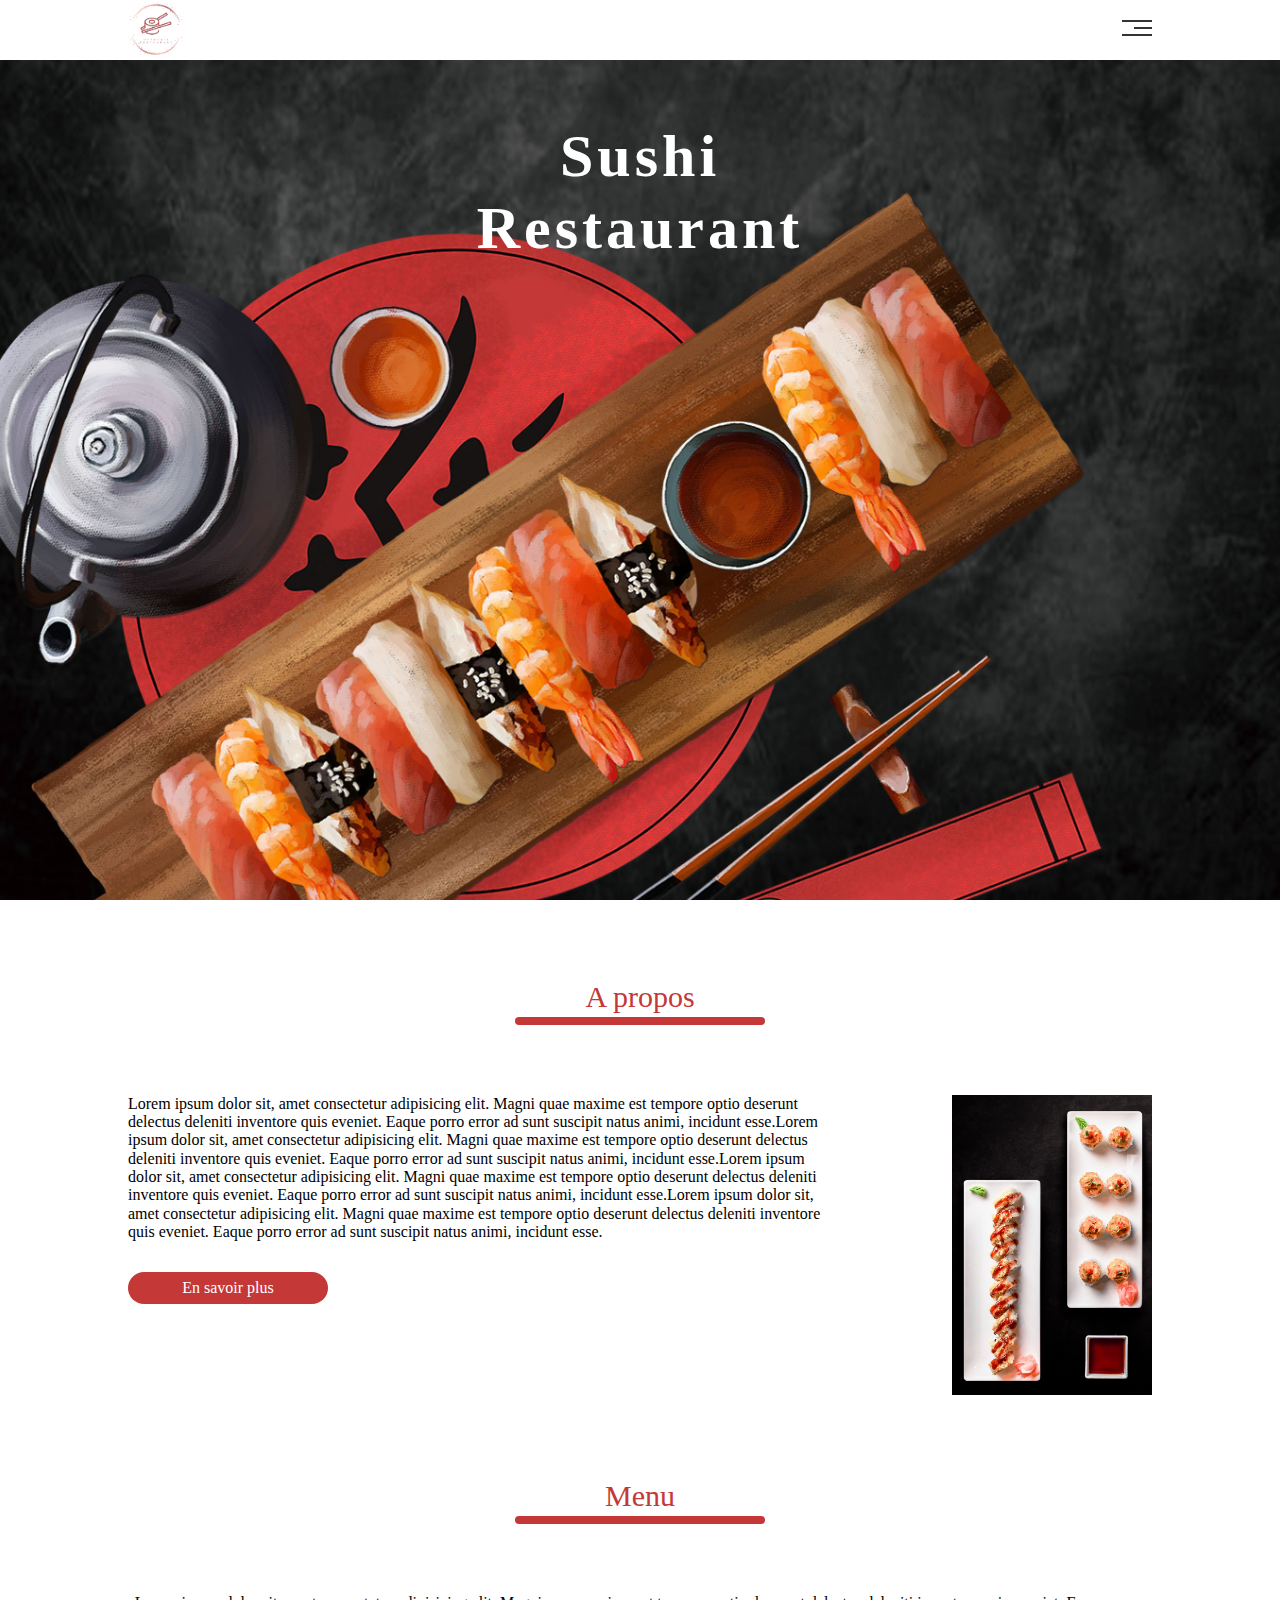
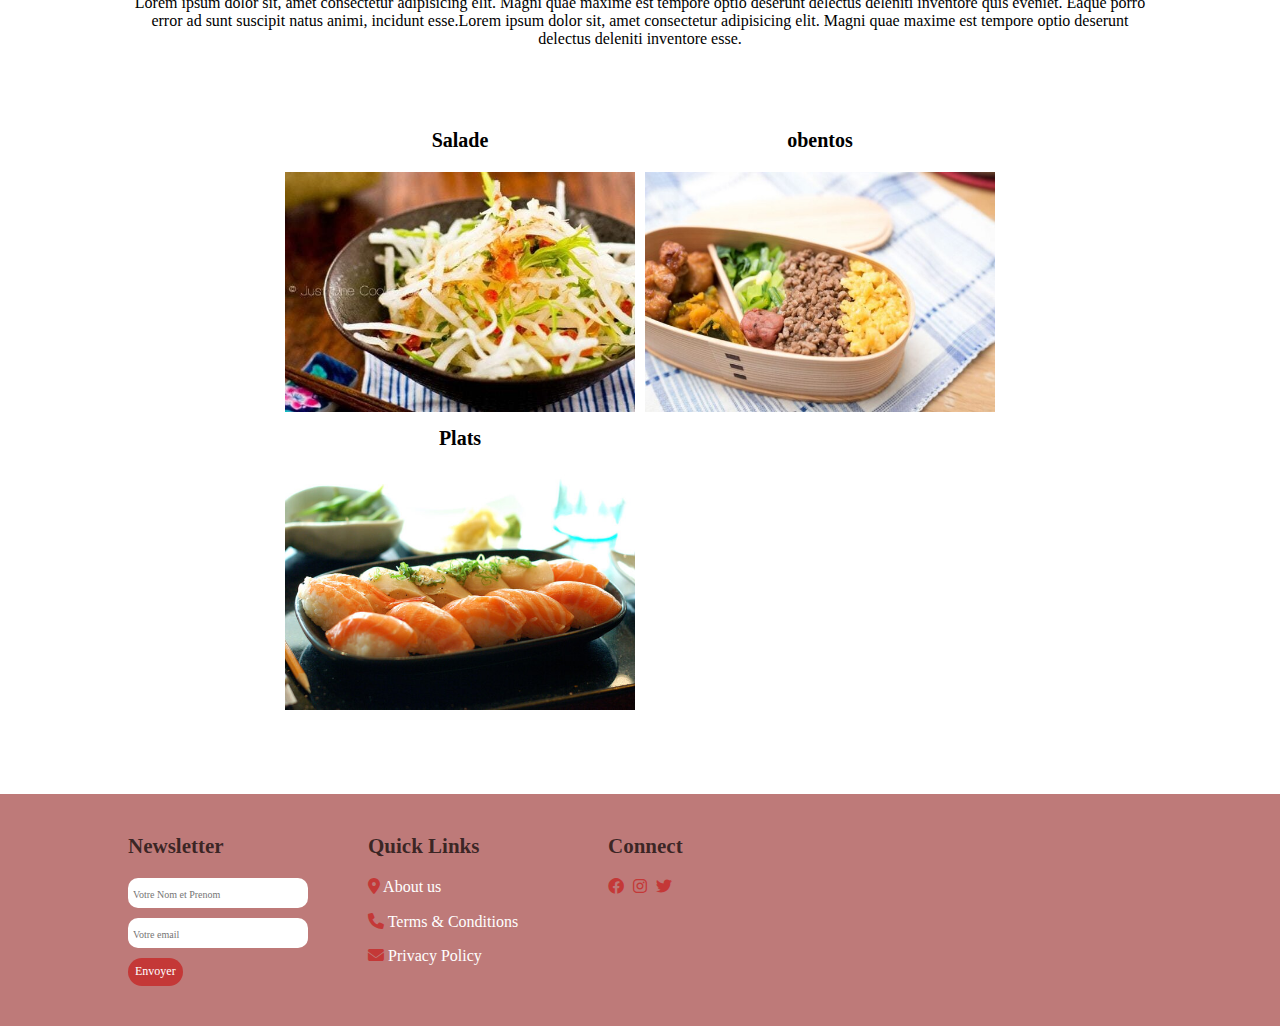
<file: index.html>
<!DOCTYPE html>
<html lang="en">
	<head>
		<meta charset="UTF-8" />
		<meta http-equiv="X-UA-Compatible" content="IE=edge" />
		<meta
			name="description"
			content="Enjoy the best of Japanese cuisine in Morocco at HITAKA'S restaurants."
		/>
		<meta
			name="keywords"
			content="sushi,restaurant,eat,salade,obento,hitaka,japanese restaurant,food,japanese restaurant near to me"
		/>
		<!-- Render All Elements Normally -->
		<link rel="stylesheet" href="./css/normalize.css" />
		<!-- Font Awesome -->
		<link rel="stylesheet" href="./css/all.min.css" />
		<link
			rel="stylesheet"
			href="https://unpkg.com/boxicons@latest/css/boxicons.min.css"
		/>

		<meta name="viewport" content="width=device-width, initial-scale=1.0" />
		<link rel="stylesheet" href="./css/style.css" />
		<title>Hitaka's restaurant</title>
	</head>
	<body>
		<!-- header -->
		<section class="header">
			<a href="./index.html" class="logo"
				><img src="./img/logo.png" alt="LOGO"
			/></a>
			<div class="links">
				<span class="icon">
					<span></span>
					<span></span>
					<span></span>
				</span>
				<ul>
					<li><a href="./index.html">Acceuil</a></li>
					<li><a href="./apropos.html">A props</a></li>
					<li><a href="./menu.html">Menu</a></li>
					<li><a href="./contact.html">Contact</a></li>
				</ul>
			</div>
		</section>
		<!-- Home section -->
		<section class="home">
			<div class="home-text">
				<h1>Sushi<br />Restaurant</h1>
			</div>
		</section>
		<!-- about section -->
		<section class="about">
			<div class="title">
				<p>A propos</p>
			</div>
			<div class="content">
				<div>
					<p>
						Lorem ipsum dolor sit, amet consectetur adipisicing elit. Magni quae
						maxime est tempore optio deserunt delectus deleniti inventore quis
						eveniet. Eaque porro error ad sunt suscipit natus animi, incidunt
						esse.Lorem ipsum dolor sit, amet consectetur adipisicing elit. Magni
						quae maxime est tempore optio deserunt delectus deleniti inventore
						quis eveniet. Eaque porro error ad sunt suscipit natus animi,
						incidunt esse.Lorem ipsum dolor sit, amet consectetur adipisicing
						elit. Magni quae maxime est tempore optio deserunt delectus deleniti
						inventore quis eveniet. Eaque porro error ad sunt suscipit natus
						animi, incidunt esse.Lorem ipsum dolor sit, amet consectetur
						adipisicing elit. Magni quae maxime est tempore optio deserunt
						delectus deleniti inventore quis eveniet. Eaque porro error ad sunt
						suscipit natus animi, incidunt esse.
					</p>
					<button>En savoir plus</button>
				</div>
				<div class="img">
					<img src="./img/sushi-4956246.jpg" width="100%" alt="Sushi plat" />
				</div>
			</div>
		</section>
		<!-- Menu -->
		<section class="home-menu">
			<div class="title">
				<p>Menu</p>
			</div>
			<p>
				Lorem ipsum dolor sit, amet consectetur adipisicing elit. Magni quae
				maxime est tempore optio deserunt delectus deleniti inventore quis
				eveniet. Eaque porro error ad sunt suscipit natus animi, incidunt
				esse.Lorem ipsum dolor sit, amet consectetur adipisicing elit. Magni
				quae maxime est tempore optio deserunt delectus deleniti inventore esse.
			</p>
			<div class="menu-grid">
				<div class="itm">
					<p>Salade</p>
					<div class="itm-img">
						<img src="./img/img1.jpg" alt="salade picture">
					</div>
				</div>
				<div class="itm">
					<p>obentos</p>
					<div class="itm-img">
						<img src="./img/img2.jpg" alt="Obentos picture">
					</div>
				</div>
				<div class="itm">
					<p>Plats</p>
					<div class="itm-img">
						<img src="./img/img3.jpg" alt="sushi plat pucture">
					</div>
				</div>
			</div>
		</section>
		<!-- footer -->
		<section id="contact">
			<div class="footer">
				<div class="main">
					<div class="list">
						<h4>Newsletter</h4>
						<div class="social">
							<form>
								<div>
									<input
										type="text"
										name=""
										placeholder="Votre Nom et Prenom"
									/>
								</div>
								<div>
									<input type="text" name="" placeholder="Votre email" />
								</div>
								<button>Envoyer</button>
							</form>
						</div>
					</div>
					<div class="list">
						<h4>Quick Links</h4>
						<ul>
							<li>
								<a href="#"
									><i
										class="fa-solid fa-location-dot"
										style="color: #c43837"
									></i>
									About us</a
								>
							</li>
							<li>
								<a href="#"
									><i class="fa-solid fa-phone" style="color: #c43837"></i>
									Terms & Conditions</a
								>
							</li>
							<li>
								<a href="#"
									><i
										class="fa-sharp fa-solid fa-envelope"
										style="color: #c43837"
									></i>
									Privacy Policy</a
								>
							</li>
						</ul>
					</div>

					<div class="list">
						<h4>Connect</h4>
						<div class="social">
							<i class="fa-brands fa-facebook" style="color: #c43837"></i>

							<i
								class="fa-brands fa-instagram"
								style="color: #c43837; margin-left: 5px"
							></i>

							<i
								class="fa-brands fa-twitter"
								style="color: #c43837; margin-left: 5px"
							></i>
						</div>
					</div>
				</div>
			</div>
		</section>
		<script src="./js/main.js"></script>
	</body>
</html>
</file>
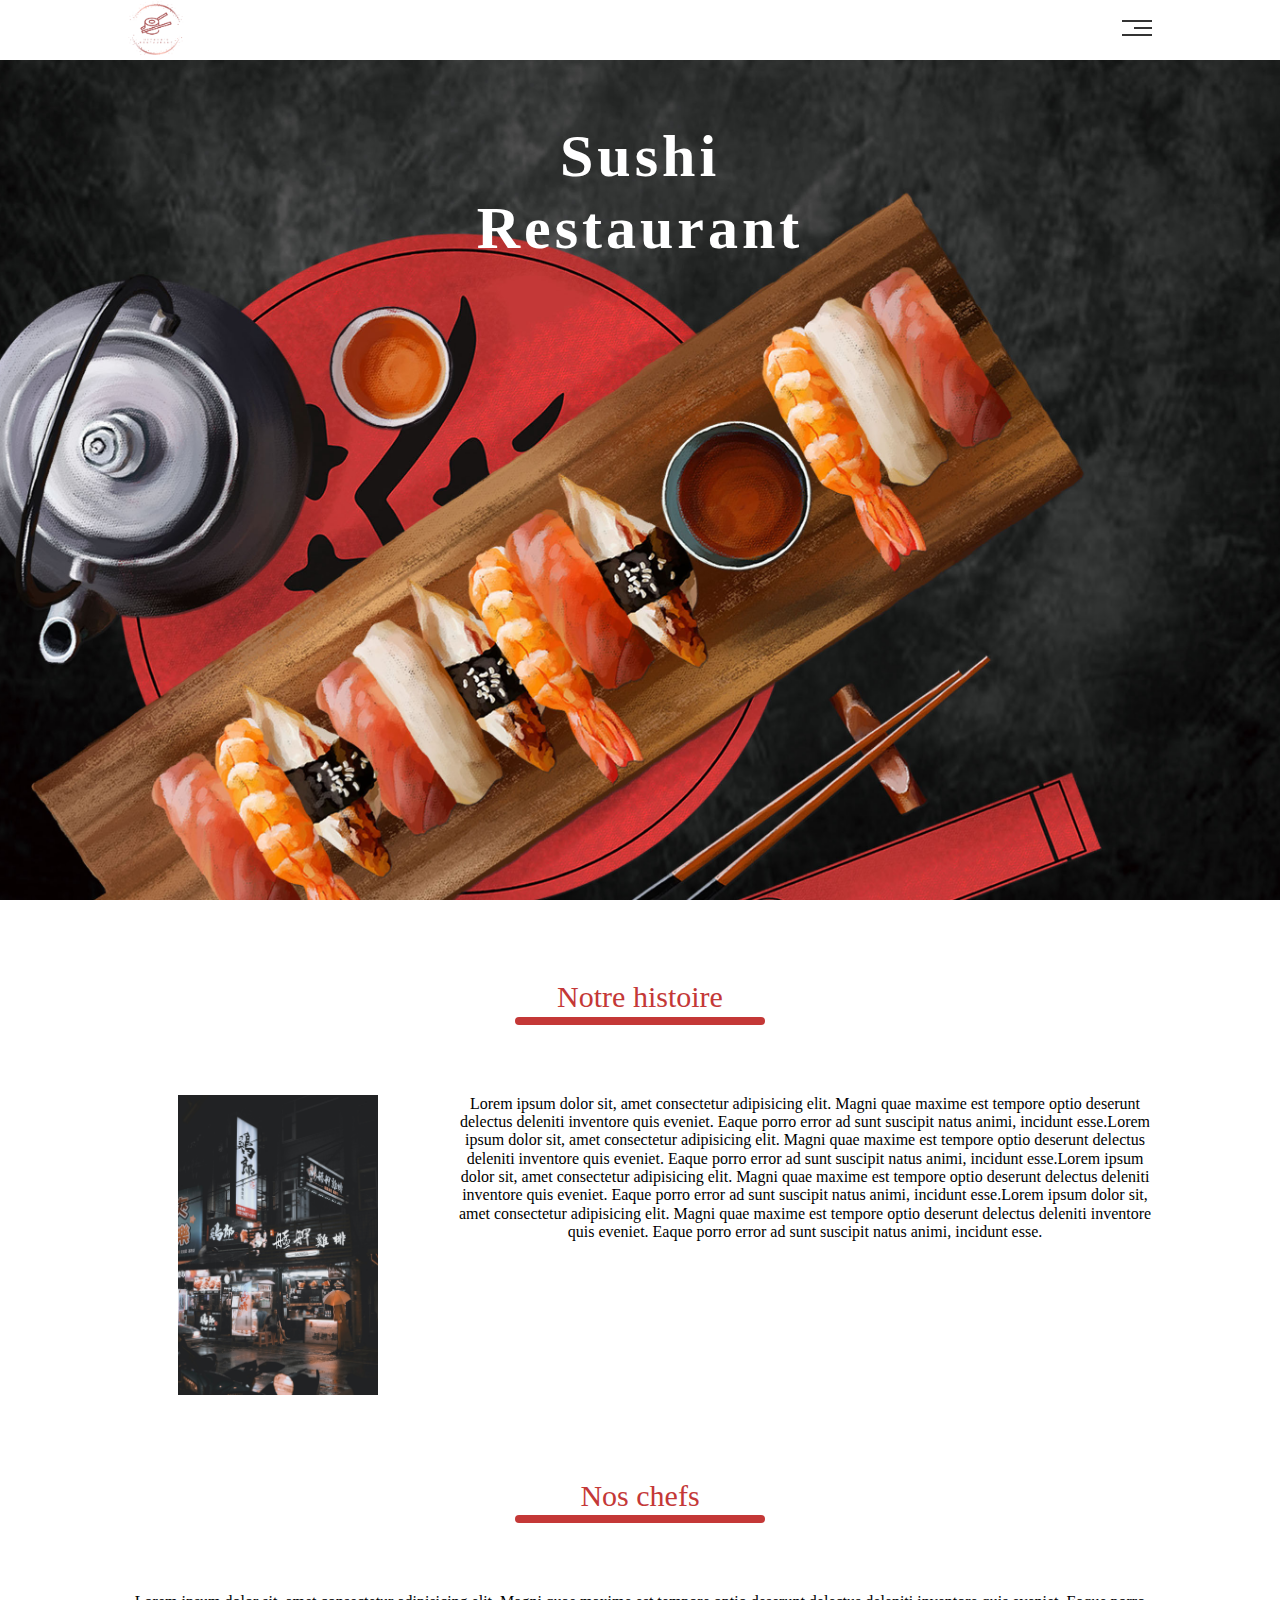
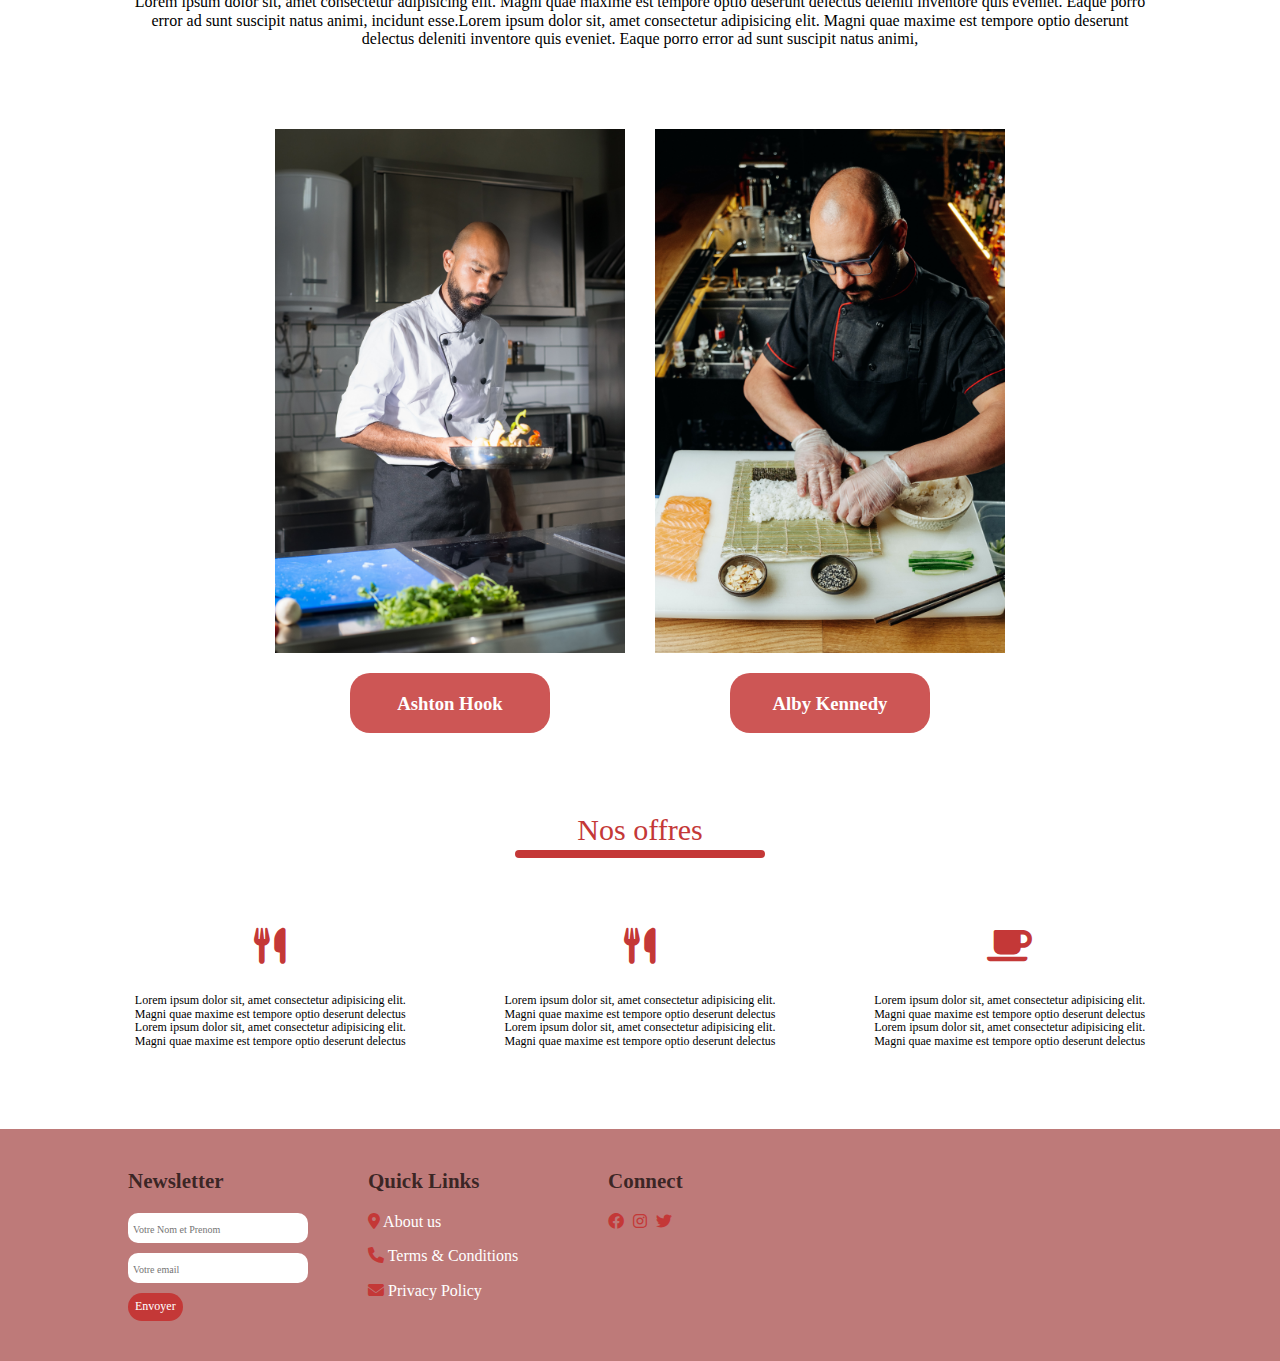
<file: apropos.html>
<!DOCTYPE html>
<html lang="en">
	<head>
		<meta charset="UTF-8" />
		<meta http-equiv="X-UA-Compatible" content="IE=edge" />
		<meta
			name="description"
			content="Enjoy the best of Japanese cuisine in Morocco at HITAKA'S restaurants."
		/>
		<meta
			name="keywords"
			content="sushi,restaurant,eat,salade,obento,hitaka,japanese restaurant,food,japanese restaurant near to me"
		/>
		<!-- Render All Elements Normally -->
		<link rel="stylesheet" href="./css/normalize.css" />
		<!-- Font Awesome -->
		<link rel="stylesheet" href="./css/all.min.css" />
		<link
			rel="stylesheet"
			href="https://unpkg.com/boxicons@latest/css/boxicons.min.css"
		/>

		<meta name="viewport" content="width=device-width, initial-scale=1.0" />
		<link rel="stylesheet" href="./css/style.css" />
		<title>Hitaka's restaurant - A propos</title>
	</head>
	<body>
		<!-- header -->
		<section class="header">
			<a href="./index.html" class="logo"
				><img src="./img/logo.png" alt="logo"
			/></a>
			<div class="links">
				<span class="icon">
					<span></span>
					<span></span>
					<span></span>
				</span>
				<ul>
					<li><a href="./index.html">Acceuil</a></li>
					<li><a href="./apropos.html">A props</a></li>
					<li><a href="./menu.html">Menu</a></li>
					<li><a href="./contact.html">Contact</a></li>
				</ul>
			</div>
		</section>
		<!-- Home section -->
		<section class="home">
			<div class="home-text">
				<h1>Sushi<br />Restaurant</h1>
			</div>
		</section>
		<!-- histoire -->
		<section class="histoire">
			<div class="title">
				<p>Notre histoire</p>
			</div>
			<div class="content">
				<div class="his">
					<p class="text">
						Lorem ipsum dolor sit, amet consectetur adipisicing elit. Magni quae
						maxime est tempore optio deserunt delectus deleniti inventore quis
						eveniet. Eaque porro error ad sunt suscipit natus animi, incidunt
						esse.Lorem ipsum dolor sit, amet consectetur adipisicing elit. Magni
						quae maxime est tempore optio deserunt delectus deleniti inventore
						quis eveniet. Eaque porro error ad sunt suscipit natus animi,
						incidunt esse.Lorem ipsum dolor sit, amet consectetur adipisicing
						elit. Magni quae maxime est tempore optio deserunt delectus deleniti
						inventore quis eveniet. Eaque porro error ad sunt suscipit natus
						animi, incidunt esse.Lorem ipsum dolor sit, amet consectetur
						adipisicing elit. Magni quae maxime est tempore optio deserunt
						delectus deleniti inventore quis eveniet. Eaque porro error ad sunt
						suscipit natus animi, incidunt esse.
					</p>
				</div>
				<div class="img">
					<img src="./img/img4.jpg" width="100%" alt="Restaurant picture" />
				</div>
			</div>
		</section>
		<!-- Nos chefs -->
		<section class="chefs">
			<div class="title">
				<p>Nos chefs</p>
			</div>
			<p>
				Lorem ipsum dolor sit, amet consectetur adipisicing elit. Magni quae
				maxime est tempore optio deserunt delectus deleniti inventore quis
				eveniet. Eaque porro error ad sunt suscipit natus animi, incidunt
				esse.Lorem ipsum dolor sit, amet consectetur adipisicing elit. Magni
				quae maxime est tempore optio deserunt delectus deleniti inventore quis
				eveniet. Eaque porro error ad sunt suscipit natus animi,
			</p>

			<div class="chef-des">
				<div>
					<div class="img">
						<img src="./img/chef1.jpg" width="100%" alt="chef picture" />
					</div>
					<h3>Ashton Hook</h3>
				</div>

				<div>
					<div class="img">
						<img src="./img/chef2.jpg" width="100%" alt="chef picture" />
					</div>
					<h3>Alby Kennedy</h3>
				</div>
			</div>
		</section>
		<!-- offrs -->
		<section class="offr">
			<div class="title">
				<p>Nos offres</p>
			</div>
			<div class="offr-grid">
				<div>
					<i class="fa-solid fa-utensils fa-3x" style="color: #c43837"></i>
					<p>
						Lorem ipsum dolor sit, amet consectetur adipisicing elit. Magni quae
						maxime est tempore optio deserunt delectus Lorem ipsum dolor sit,
						amet consectetur adipisicing elit. Magni quae maxime est tempore
						optio deserunt delectus
					</p>
				</div>

				<div>
					<i class="fa-solid fa-utensils fa-3x" style="color: #c43837"></i>
					<p>
						Lorem ipsum dolor sit, amet consectetur adipisicing elit. Magni quae
						maxime est tempore optio deserunt delectus Lorem ipsum dolor sit,
						amet consectetur adipisicing elit. Magni quae maxime est tempore
						optio deserunt delectus
					</p>
				</div>

				<div>
					<i class="fa-solid fa-mug-saucer fa-3x" style="color: #c43837"></i>

					<p>
						Lorem ipsum dolor sit, amet consectetur adipisicing elit. Magni quae
						maxime est tempore optio deserunt delectus Lorem ipsum dolor sit,
						amet consectetur adipisicing elit. Magni quae maxime est tempore
						optio deserunt delectus
					</p>
				</div>
			</div>
		</section>
		<!-- footer -->
		<section id="contact" style="margin: 0">
			<div class="footer">
				<div class="main">
					<div class="list">
						<h4>Newsletter</h4>
						<div class="social">
							<form>
								<div>
									<input
										type="text"
										name=""
										placeholder="Votre Nom et Prenom"
									/>
								</div>
								<div>
									<input type="text" name="" placeholder="Votre email" />
								</div>
								<button>Envoyer</button>
							</form>
						</div>
					</div>
					<div class="list">
						<h4>Quick Links</h4>
						<ul>
							<li>
								<a href="#"
									><i
										class="fa-solid fa-location-dot"
										style="color: #c43837"
									></i>
									About us</a
								>
							</li>
							<li>
								<a href="#"
									><i class="fa-solid fa-phone" style="color: #c43837"></i>
									Terms & Conditions</a
								>
							</li>
							<li>
								<a href="#"
									><i
										class="fa-sharp fa-solid fa-envelope"
										style="color: #c43837"
									></i>
									Privacy Policy</a
								>
							</li>
						</ul>
					</div>

					<div class="list">
						<h4>Connect</h4>
						<div class="social">
							<i class="fa-brands fa-facebook" style="color: #c43837"></i>

							<i
								class="fa-brands fa-instagram"
								style="color: #c43837; margin-left: 5px"
							></i>

							<i
								class="fa-brands fa-twitter"
								style="color: #c43837; margin-left: 5px"
							></i>
						</div>
					</div>
				</div>
			</div>
		</section>
		<script src="./js/main.js"></script>
	</body>
</html>
</file>
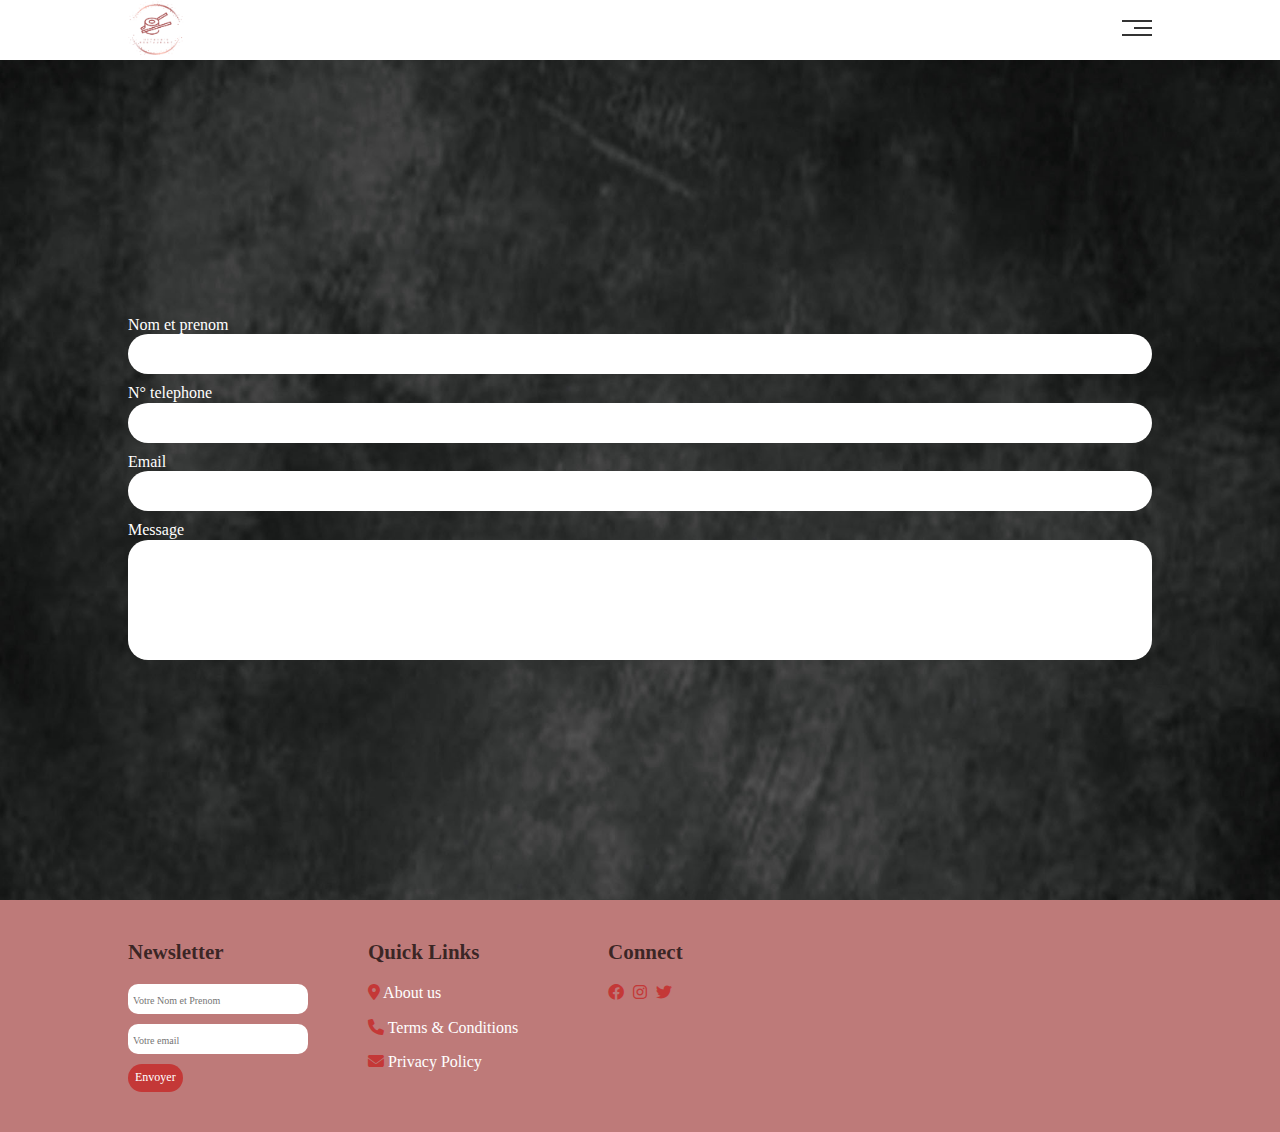
<file: contact.html>
<!DOCTYPE html>
<html lang="en">
	<head>
		<meta charset="UTF-8" />
		<meta http-equiv="X-UA-Compatible" content="IE=edge" />
		<meta
			name="description"
			content="Enjoy the best of Japanese cuisine in Morocco at HITAKA'S restaurants."
		/>
		<meta
			name="keywords"
			content="sushi,restaurant,eat,salade,obento,hitaka,japanese restaurant,food,japanese restaurant near to me"
		/>
		<!-- Render All Elements Normally -->
		<link rel="stylesheet" href="./css/normalize.css" />
		<!-- Font Awesome -->
		<link rel="stylesheet" href="./css/all.min.css" />
		<link
			rel="stylesheet"
			href="https://unpkg.com/boxicons@latest/css/boxicons.min.css"
		/>

		<meta name="viewport" content="width=device-width, initial-scale=1.0" />
		<link rel="stylesheet" href="./css/style.css" />
		<title>Hitaka's restaurant - Contact</title>
	</head>
	<body>
		<!-- header -->
		<section class="header">
			<a href="./index.html" class="logo"
				><img src="./img/logo.png" alt=""
			/></a>
			<div class="links">
				<span class="icon">
					<span></span>
					<span></span>
					<span></span>
				</span>
				<ul>
					<li><a href="./index.html">Acceuil</a></li>
					<li><a href="./apropos.html">A props</a></li>
					<li><a href="./menu.html">Menu</a></li>
					<li><a href="./contact.html">Contact</a></li>
				</ul>
			</div>
		</section>
		<!-- Home section -->
		<section class="contact-home" style="margin: 0">
			<form>
				<div>
					<p>Nom et prenom</p>
					<input type="text" />
				</div>
				<div>
					<p>N° telephone</p>
					<input type="text" />
				</div>
				<div>
					<p>Email</p>
					<input type="text" />
				</div>
				<div>
					<p>Message</p>
					<textarea name="" id="" cols="30" rows="10"></textarea>
				</div>
			</form>
		</section>
		<!-- footer -->
		<section id="contact" style="margin: 0">
			<div class="footer">
				<div class="main">
					<div class="list">
						<h4>Newsletter</h4>
						<div class="social">
							<form>
								<div>
									<input
										type="text"
										name=""
										placeholder="Votre Nom et Prenom"
									/>
								</div>
								<div>
									<input type="text" name="" placeholder="Votre email" />
								</div>
								<button>Envoyer</button>
							</form>
						</div>
					</div>
					<div class="list">
						<h4>Quick Links</h4>
						<ul>
							<li>
								<a href="#"
									><i
										class="fa-solid fa-location-dot"
										style="color: #c43837"
									></i>
									About us</a
								>
							</li>
							<li>
								<a href="#"
									><i class="fa-solid fa-phone" style="color: #c43837"></i>
									Terms & Conditions</a
								>
							</li>
							<li>
								<a href="#"
									><i
										class="fa-sharp fa-solid fa-envelope"
										style="color: #c43837"
									></i>
									Privacy Policy</a
								>
							</li>
						</ul>
					</div>

					<div class="list">
						<h4>Connect</h4>
						<div class="social">
							<i class="fa-brands fa-facebook" style="color: #c43837"></i>

							<i
								class="fa-brands fa-instagram"
								style="color: #c43837; margin-left: 5px"
							></i>

							<i
								class="fa-brands fa-twitter"
								style="color: #c43837; margin-left: 5px"
							></i>
						</div>
					</div>
				</div>
			</div>
		</section>
		<script src="./js/main.js"></script>
	</body>
</html>
</file>
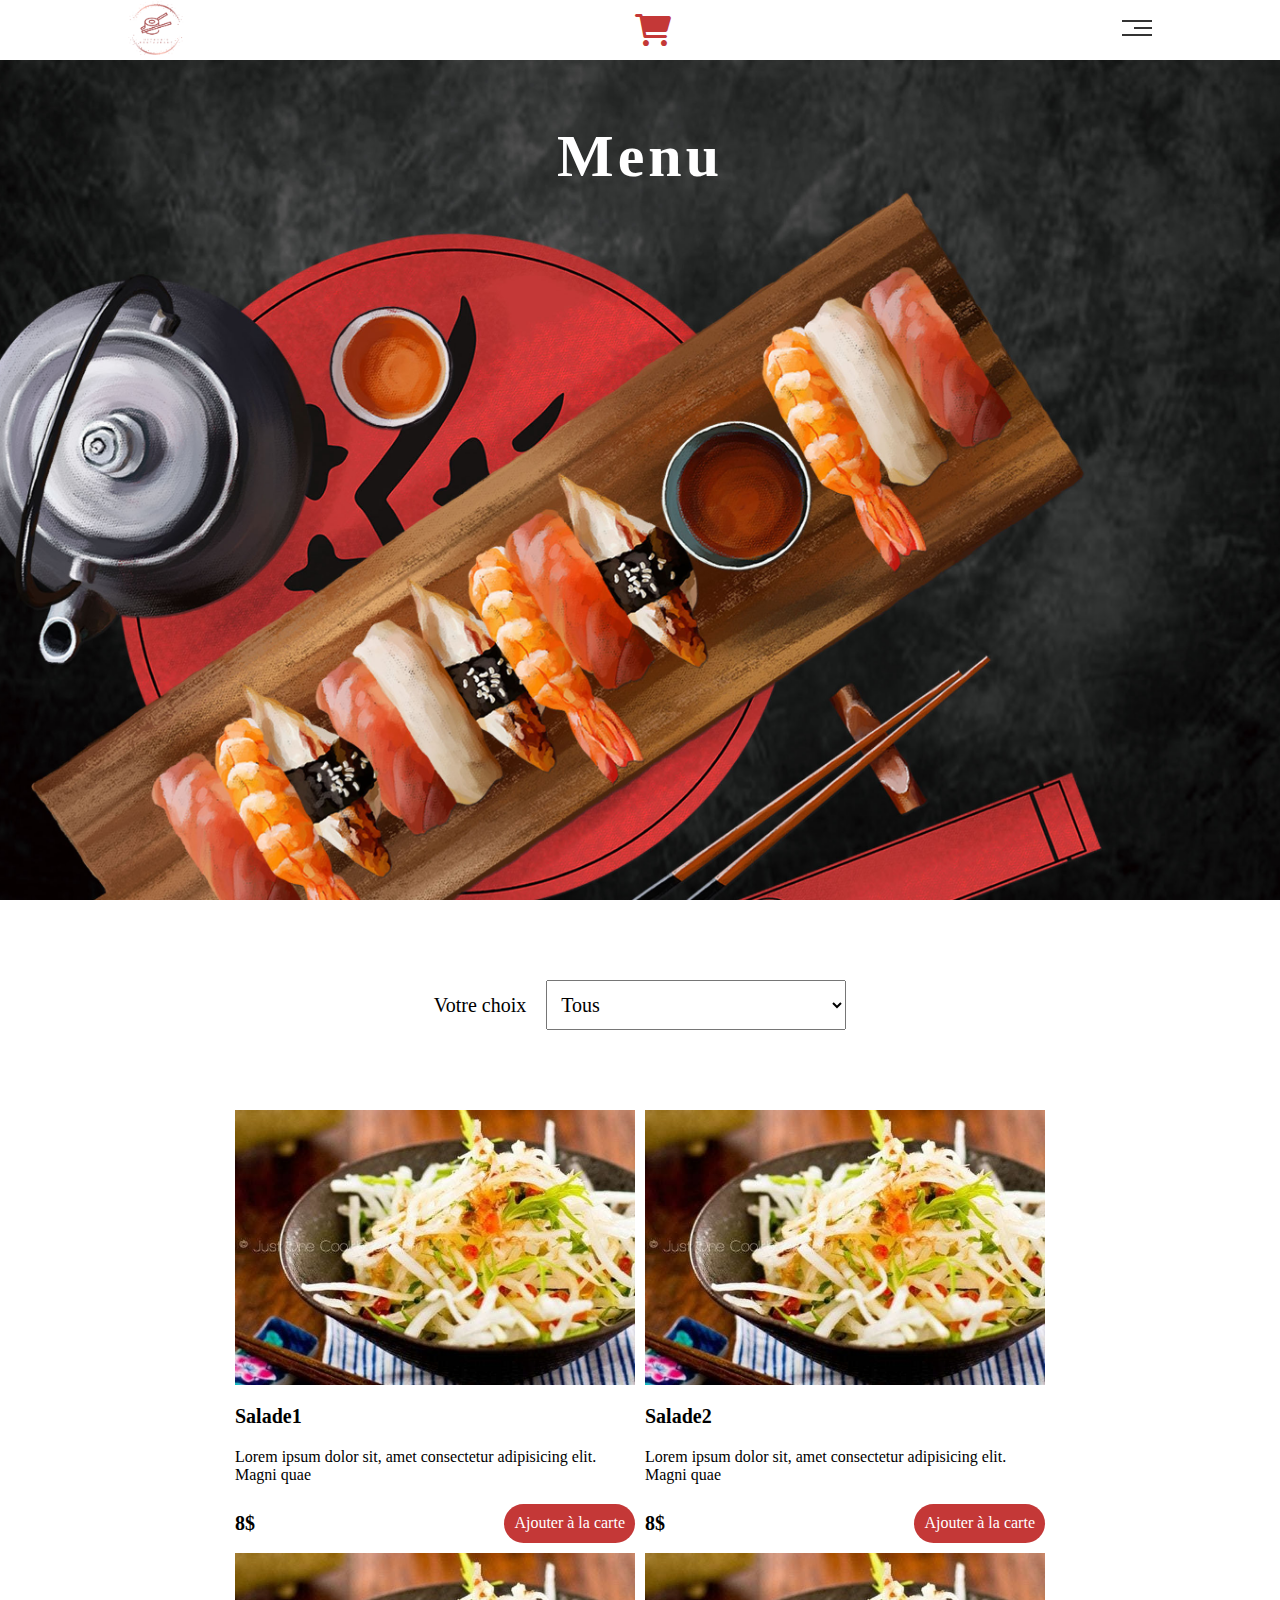
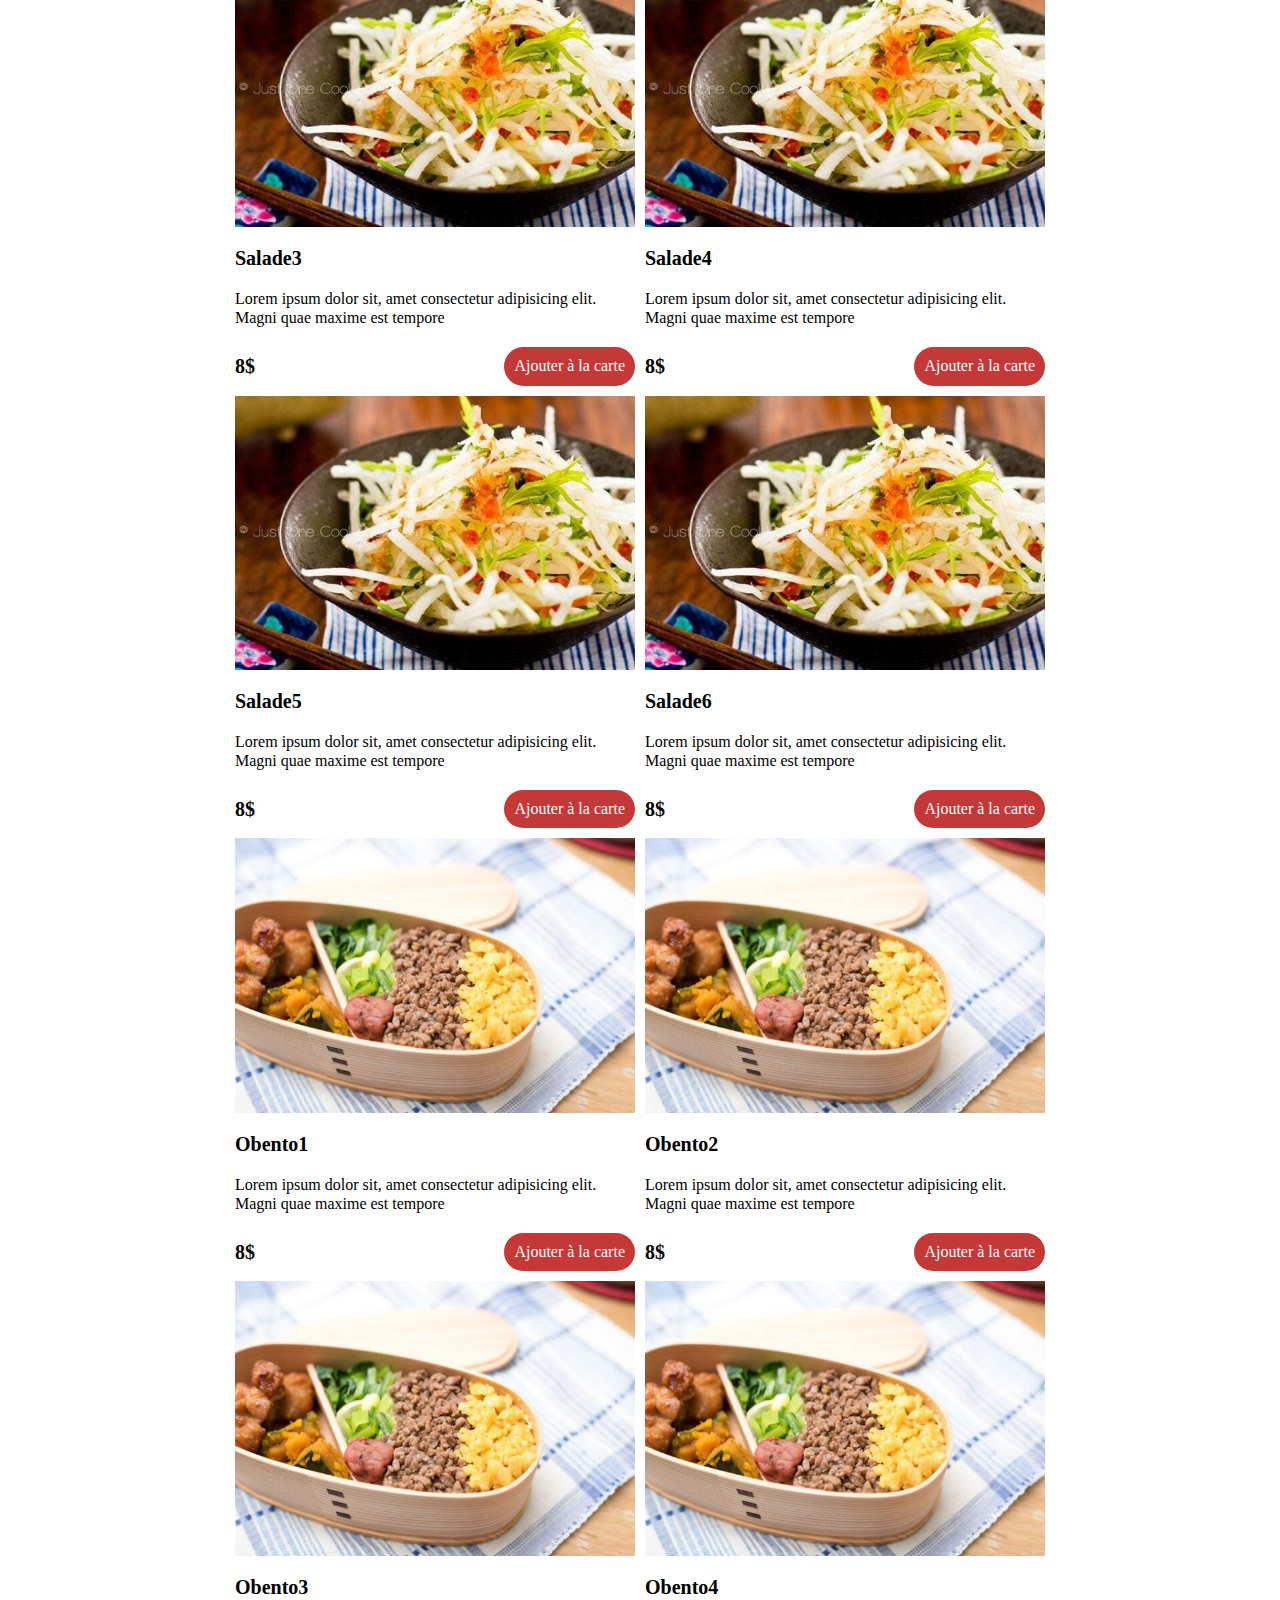
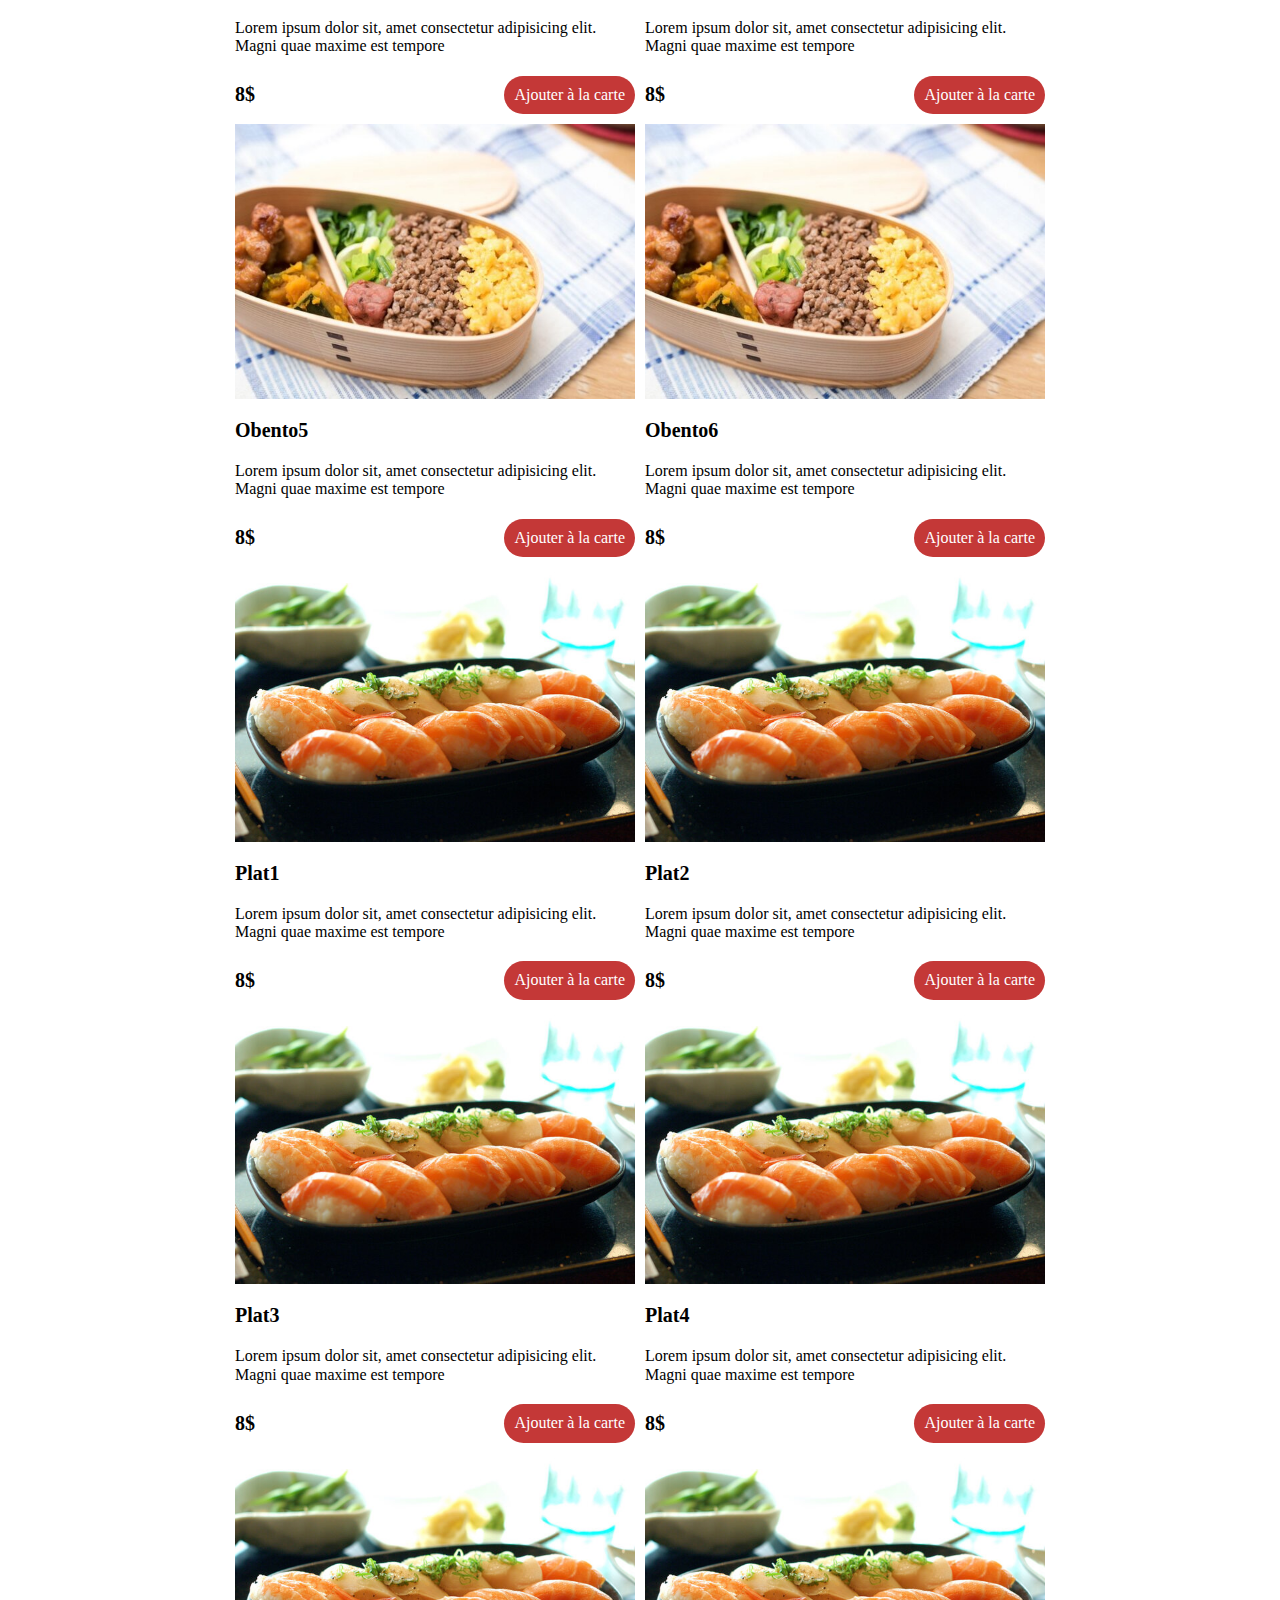
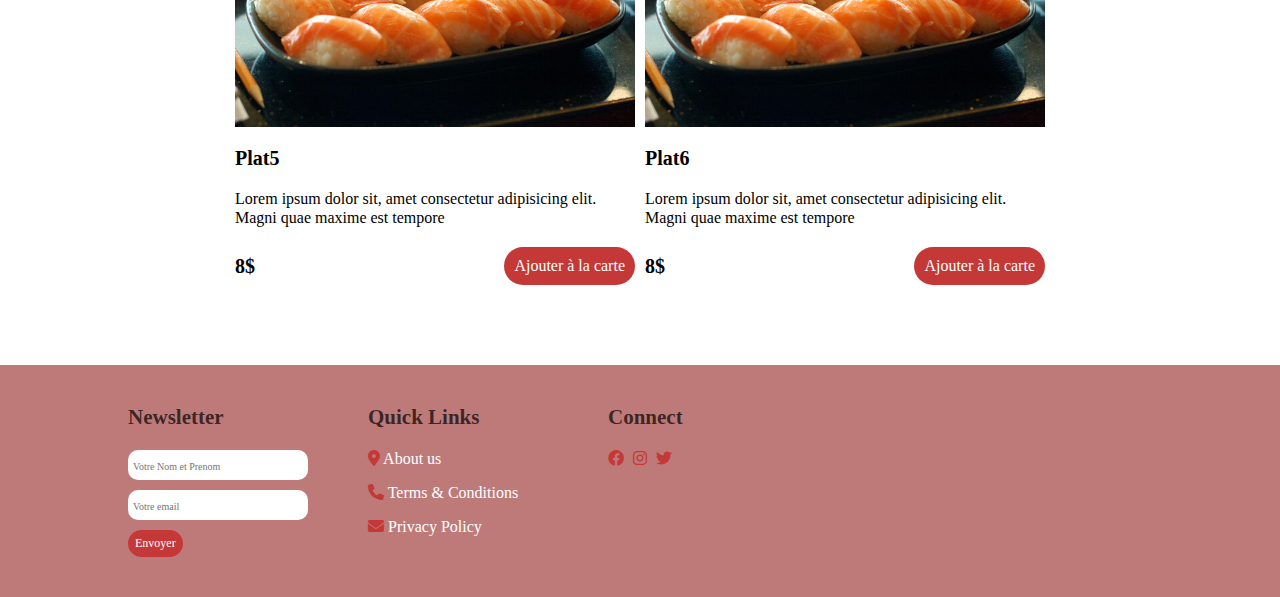
<file: menu.html>
<!DOCTYPE html>
<html lang="en">
	<head>
		<meta charset="UTF-8" />
		<meta http-equiv="X-UA-Compatible" content="IE=edge" />
		<meta
			name="description"
			content="Enjoy the best of Japanese cuisine in Morocco at HITAKA'S restaurants."
		/>
		<meta
			name="keywords"
			content="sushi,restaurant,eat,salade,obento,hitaka,japanese restaurant,food,japanese restaurant near to me"
		/>
		<!-- Render All Elements Normally -->
		<link rel="stylesheet" href="./css/normalize.css" />
		<!-- Font Awesome -->
		<link rel="stylesheet" href="./css/all.min.css" />
		<link
			rel="stylesheet"
			href="https://unpkg.com/boxicons@latest/css/boxicons.min.css"
		/>

		<meta name="viewport" content="width=device-width, initial-scale=1.0" />
		<link rel="stylesheet" href="./css/style.css" />
		<title>Hitaka's restaurant - Menu</title>
	</head>
	<body>
		<div id="cart">
			<div class="total">
				<span>Total: </span>
				<span class="totalprice">0</span>
				<span>$</span>
			</div>
			<table>
				<caption>
					<b>CARD</b>
				</caption>
				<tbody></tbody>
			</table>
			<button class="checkout">Valider</button>
		</div>
		<!-- header -->
		<section class="header">
			<a href="./index.html" class="logo"
				><img src="./img/logo.png" alt="LOGO"
			/></a>
			<div class="div-icon">
				<i
				class="fa-solid fa-cart-shopping fa-2x"
				style="color: #c43837"
				id="icon"
			></i>
			<span class="num-items"></span>
			</div>
			<div class="links">
				<span class="icon">
					<span></span>
					<span></span>
					<span></span>
				</span>
				<ul>
					<li><a href="./index.html">Acceuil</a></li>
					<li><a href="./apropos.html">A props</a></li>
					<li><a href="./menu.html">Menu</a></li>
					<li><a href="./contact.html">Contact</a></li>
				</ul>
			</div>
		</section>
		<!-- Home section -->
		<section class="home">
			<div class="home-text">
				<h1>Menu</h1>
			</div>
		</section>
		<!-- menu -->
		<section class="menu">
			<form class="">
				<label for="">Votre choix</label>
				<select name="" id="choix">
					<option value="tous">Tous</option>
					<option value="salade">Salade</option>
					<option value="obento">Obentos</option>
					<option value="plat">Plat</option>
				</select>
			</form>
			<div class="cards">
				<div class="items salade">
					<img src="./img/img1.jpg" alt="salade picture" />
					<h4>Salade1</h4>
					<p>
						Lorem ipsum dolor sit, amet consectetur adipisicing elit. Magni quae
					</p>
					<div class="btn">
						<span>8$</span>
						<button class="ajout">Ajouter à la carte</button>
					</div>
				</div>
				<div class="items salade">
					<img src="./img/img1.jpg" alt="salade picture" />
					<h4>Salade2</h4>
					<p>
						Lorem ipsum dolor sit, amet consectetur adipisicing elit. Magni quae
					</p>
					<div class="btn">
						<span>8$</span>
						<button class="ajout">Ajouter à la carte</button>
					</div>
				</div>

				<div class="items salade">
					<img src="./img/img1.jpg" alt="salade picture" />
					<h4>Salade3</h4>
					<p>
						Lorem ipsum dolor sit, amet consectetur adipisicing elit. Magni quae
						maxime est tempore
					</p>
					<div class="btn">
						<span>8$</span>
						<button class="ajout">Ajouter à la carte</button>
					</div>
				</div>
				<div class="items salade">
					<img src="./img/img1.jpg" alt="salade picture" />
					<h4>Salade4</h4>
					<p>
						Lorem ipsum dolor sit, amet consectetur adipisicing elit. Magni quae
						maxime est tempore
					</p>
					<div class="btn">
						<span>8$</span>
						<button class="ajout">Ajouter à la carte</button>
					</div>
				</div>

				<div class="items salade">
					<img src="./img/img1.jpg" alt="salade picture" />
					<h4>Salade5</h4>
					<p>
						Lorem ipsum dolor sit, amet consectetur adipisicing elit. Magni quae
						maxime est tempore
					</p>
					<div class="btn">
						<span>8$</span>
						<button class="ajout">Ajouter à la carte</button>
					</div>
				</div>

				<div class="items salade">
					<img src="./img/img1.jpg" alt="salade picture" />
					<h4>Salade6</h4>
					<p>
						Lorem ipsum dolor sit, amet consectetur adipisicing elit. Magni quae
						maxime est tempore
					</p>
					<div class="btn">
						<span>8$</span>
						<button class="ajout">Ajouter à la carte</button>
					</div>
				</div>
				<div class="items obento">
					<img src="./img/img2.jpg" alt="obento picture" />
					<h4>Obento1</h4>
					<p>
						Lorem ipsum dolor sit, amet consectetur adipisicing elit. Magni quae
						maxime est tempore
					</p>
					<div class="btn">
						<span>8$</span>
						<button class="ajout">Ajouter à la carte</button>
					</div>
				</div>

				<div class="items obento">
					<img src="./img/img2.jpg" alt="obento picture" />
					<h4>Obento2</h4>
					<p>
						Lorem ipsum dolor sit, amet consectetur adipisicing elit. Magni quae
						maxime est tempore
					</p>
					<div class="btn">
						<span>8$</span>
						<button class="ajout">Ajouter à la carte</button>
					</div>
				</div>

				<div class="items obento">
					<img src="./img/img2.jpg" alt="obento picture" />
					<h4>Obento3</h4>
					<p>
						Lorem ipsum dolor sit, amet consectetur adipisicing elit. Magni quae
						maxime est tempore
					</p>
					<div class="btn">
						<span>8$</span>
						<button class="ajout">Ajouter à la carte</button>
					</div>
				</div>
				<div class="items obento">
					<img src="./img/img2.jpg" alt="obento picture" />
					<h4>Obento4</h4>
					<p>
						Lorem ipsum dolor sit, amet consectetur adipisicing elit. Magni quae
						maxime est tempore
					</p>
					<div class="btn">
						<span>8$</span>
						<button class="ajout">Ajouter à la carte</button>
					</div>
				</div>

				<div class="items obento">
					<img src="./img/img2.jpg" alt="obento picture" />
					<h4>Obento5</h4>
					<p>
						Lorem ipsum dolor sit, amet consectetur adipisicing elit. Magni quae
						maxime est tempore
					</p>
					<div class="btn">
						<span>8$</span>
						<button class="ajout">Ajouter à la carte</button>
					</div>
				</div>

				<div class="items obento">
					<img src="./img/img2.jpg" alt="obento picture" />
					<h4>Obento6</h4>
					<p>
						Lorem ipsum dolor sit, amet consectetur adipisicing elit. Magni quae
						maxime est tempore
					</p>
					<div class="btn">
						<span>8$</span>
						<button class="ajout">Ajouter à la carte</button>
					</div>
				</div>
				<div class="items plat">
					<img src="./img/img3.jpg" alt="plat picture" />
					<h4>Plat1</h4>
					<p>
						Lorem ipsum dolor sit, amet consectetur adipisicing elit. Magni quae
						maxime est tempore
					</p>
					<div class="btn">
						<span>8$</span>
						<button class="ajout">Ajouter à la carte</button>
					</div>
				</div>

				<div class="items plat">
					<img src="./img/img3.jpg" alt="plat picture" />
					<h4>Plat2</h4>
					<p>
						Lorem ipsum dolor sit, amet consectetur adipisicing elit. Magni quae
						maxime est tempore
					</p>
					<div class="btn">
						<span>8$</span>
						<button class="ajout">Ajouter à la carte</button>
					</div>
				</div>

				<div class="items plat">
					<img src="./img/img3.jpg" alt="plat picture" />
					<h4>Plat3</h4>
					<p>
						Lorem ipsum dolor sit, amet consectetur adipisicing elit. Magni quae
						maxime est tempore
					</p>
					<div class="btn">
						<span>8$</span>
						<button class="ajout">Ajouter à la carte</button>
					</div>
				</div>
				<div class="items plat">
					<img src="./img/img3.jpg" alt="plat picture" />
					<h4>Plat4</h4>
					<p>
						Lorem ipsum dolor sit, amet consectetur adipisicing elit. Magni quae
						maxime est tempore
					</p>
					<div class="btn">
						<span>8$</span>
						<button class="ajout">Ajouter à la carte</button>
					</div>
				</div>

				<div class="items plat">
					<img src="./img/img3.jpg" alt="plat picture" />
					<h4>Plat5</h4>
					<p>
						Lorem ipsum dolor sit, amet consectetur adipisicing elit. Magni quae
						maxime est tempore
					</p>
					<div class="btn">
						<span>8$</span>
						<button class="ajout">Ajouter à la carte</button>
					</div>
				</div>

				<div class="items plat">
					<img src="./img/img3.jpg" alt="plat picture" />
					<h4>Plat6</h4>
					<p>
						Lorem ipsum dolor sit, amet consectetur adipisicing elit. Magni quae
						maxime est tempore
					</p>
					<div class="btn">
						<span>8$</span>
						<button class="ajout">Ajouter à la carte</button>
					</div>
				</div>
			</div>
		</section>
		<!-- footer -->
		<section id="contact" style="margin: 0">
			<div class="footer">
				<div class="main">
					<div class="list">
						<h4>Newsletter</h4>
						<div class="social">
							<form>
								<div>
									<input
										type="text"
										name=""
										placeholder="Votre Nom et Prenom"
									/>
								</div>
								<div>
									<input type="text" name="" placeholder="Votre email" />
								</div>
								<button>Envoyer</button>
							</form>
						</div>
					</div>
					<div class="list">
						<h4>Quick Links</h4>
						<ul>
							<li>
								<a href="#">
									<i class="fa-solid fa-location-dot" style="color: #c43837">
									</i>
									About us</a
								>
							</li>
							<li>
								<a href="#"
									><i class="fa-solid fa-phone" style="color: #c43837"></i>
									Terms & Conditions</a
								>
							</li>
							<li>
								<a href="#"
									><i
										class="fa-sharp fa-solid fa-envelope"
										style="color: #c43837"
									></i>
									Privacy Policy</a
								>
							</li>
						</ul>
					</div>

					<div class="list">
						<h4>Connect</h4>
						<div class="social">
							<i class="fa-brands fa-facebook" style="color: #c43837"></i>

							<i
								class="fa-brands fa-instagram"
								style="color: #c43837; margin-left: 5px"
							></i>

							<i
								class="fa-brands fa-twitter"
								style="color: #c43837; margin-left: 5px"
							></i>
						</div>
					</div>
				</div>
			</div>
		</section>
		<script src="./js/main.js"></script>
	</body>
</html>
</file>
<file: css/style.css>
:root {
	--main_color: #c43837;
}
a {
	text-decoration: none;
}
ul {
	list-style: none;
}
section {
	padding: 0 10%;
	margin: 80px 0;
}
* {
	box-sizing: border-box;
	margin: 0;
	padding: 0;
}
.header {
	position: fixed;
	top: 0;
	right: 0;
	width: 100%;
	margin: 0;
	height: 60px;
	z-index: 1000;
	background: white;
	display: flex;
	justify-content: space-between;
	align-items: center;
}
.div-icon {
	position: relative;
}
.div-icon .num-items {
	position: absolute;
	display: none;
	width: 20px;
	height: 20px;
	background-color: var(--main_color);
	color: white;
	font-size: 15px;
	border-radius: 50%;
	text-align: center;
	padding-top: 2px;
	top: -10px;
	right: -10px;
}

.header .logo img {
	height: 55px;
}

.header .links {
	position: relative;
}

.header .links .icon {
	width: 30px;
	display: flex;
	flex-wrap: wrap;
	justify-content: flex-end;
}

.header .links .icon span {
	background-color: #333;
	margin-bottom: 5px;
	height: 2px;
}

.header .links .icon span:first-child {
	width: 100%;
}

.header .links .icon span:nth-child(2) {
	width: 60%;
	transition: 0.3s;
}

.header .links:hover .icon span:nth-child(2) {
	width: 100%;
}

.header .links .icon span:last-child {
	width: 100%;
}

.header .links ul {
	list-style: none;
	background-color: #f6f6f6;
	position: absolute;
	right: 0;
	top: calc(100% + 15px);
	min-width: 200px;
	display: none;
	z-index: 1;
}

.header .links ul::before {
	content: '';
	border-width: 10px;
	border-style: solid;
	border-color: transparent transparent #f6f6f6 transparent;
	position: absolute;
	right: 5px;
	top: -20px;
}

.header .links:hover ul {
	display: block;
}

.header .links ul li a {
	display: block;
	padding: 15px;
	text-decoration: none;
	color: #333;
	transition: 0.3s;
}

.header .links ul li a:hover {
	padding-left: 25px;
}

.header .links ul li:not(:last-child) a {
	border-bottom: 1px #ddd solid;
}

.home {
	width: 100%;
	height: 100vh;
	background: url(../img/—Pngtree—delicious\ japanese\ food\ h5\ material_1001995.jpg);
	background-size: cover;
	background-position: center;
	margin-top: 0;
	padding-top: 80px;
}
.contact-home {
	display: flex;
	justify-content: center;
	align-items: center;
	color: white;
	width: 100%;
	height: 100vh;
	background: url(../img/background.jpg);
	background-size: cover;
	background-position: center;
	margin-top: 0;
	padding-top: 80px;
}
.contact-home form {
	width: 100%;
}
.contact-home form div {
	margin-top: 10px;
	margin-bottom: 10px;
}

.home-text h1 {
	color: white;
	text-align: center;
	font-size: 60px;
	line-height: 1.2;
	letter-spacing: 4px;
	margin-bottom: 20px;
}
.histoire .content,
.about .content {
	display: grid;
	grid-template-columns: repeat(auto-fit, minmax(300px, auto));
	column-gap: 30px;
	row-gap: 25px;
}
.img {
	width: 200px;
	height: fit-content;
	justify-self: end;
}
@media (max-width: 785px) {
	.about .content div:first-child {
		order: 1;
		display: flex;
		flex-direction: column;
		align-items: center;
		text-align: center;
	}
	.img {
		justify-self: center;
	}
}
.his {
	display: flex;
}
.histoire .img {
	justify-self: center;
	order: -1;
}
.histoire .text {
	text-align: center;
}
.about .content button {
	margin: 30px 0;
	padding: 7px;
	color: white;
	background-color: var(--main_color);
	border: none;
	border-radius: 20px;
	width: 200px;
}

.title {
	text-align: center;
	margin-bottom: 80px;
}
.title p {
	position: relative;
	width: 250px;
	margin: 0 auto;
	color: var(--main_color);
	font-size: 30px;
}
.title p::after {
	content: '';
	position: absolute;
	width: 100%;
	height: 8px;
	left: 0;
	background-color: var(--main_color);
	bottom: -10px;
	border-radius: 5px;
}
.menu-grid {
	display: grid;
	grid-template-columns: repeat(auto-fit, minmax(300px, 350px));
	gap: 10px;
	margin-top: 80px;
	text-align: center;
	justify-content: center;
}
.home-menu p {
	text-align: center;
}
#icon {
	cursor: pointer;
}
#cart {
	background-color: var(--main_color);
	color: white;
	position: fixed;
	display: flex;
	flex-direction: column;
	justify-content: space-between;
	z-index: 100;
	top: 60px;
	left: 0;
	right: 0;
	margin-left: auto;
	margin-right: auto;
	width: 90%;
	height: 300px;
	overflow-y: scroll;
	transform: translateY(-1000px);
	transition: all 800ms ease-in-out;
	padding: 10px;
}
table {
	width: 100%;
	border-spacing: 10px;
	font-size: 20px;
	scroll-behavior: auto;
	text-align: center;
}
table td {
	padding: 10px;
	border-bottom: 1px solid white;
}
.checkout {
	padding: 10px;
	background: white;
	border: none;
	align-self: center;
	width: 30%;
	border-radius: 20px;
	font-size: 20px;
	font-weight: bold;
}
table td input {
	width: 40px;
}
.total {
	text-align: right;
	font-size: 30px;
	font-weight: 700;
}

.itm-img {
	width: 100%;
}
.itm-img img {
	width: 100%;
}
.itm p {
	margin-bottom: 20px;
	font-size: 20px;
	font-weight: bold;
}

/* ------ */
#contact {
	background: #be7a79;
	padding-top: 40px;
	padding-bottom: 40px;
	height: fit-content;
	margin-bottom: 0;
}
#contact h4 {
	color: rgba(0, 0, 0, 0.7);
}
.main {
	display: grid;
	grid-template-columns: repeat(auto-fit, minmax(150px, 200px));
	gap: 40px;
}

.list {
	width: 100%;
}
.list h4 {
	font-size: 21px;
	margin-bottom: 20px;
}

.list ul li:not(last-child) {
	margin-bottom: 16px;
}
.list ul li a {
	color: #fff;
	display: block;
}

.social input {
	border: none;
	width: 90%;
	height: 30px;
	border-radius: 10px;
	margin-bottom: 10px;
	padding: 5px;
}
.social input::placeholder {
	font-size: 10px;
}

.social button {
	border: none;
	padding: 7px;
	border-radius: 15px;
	background-color: var(--main_color);
	color: white;
	font-size: 12px;
}

.contact-home input {
	width: 100%;
	height: 40px;
	border-radius: 20px;
	border: none;
	padding: 10px;
}
.contact-home textarea {
	width: 100%;
	height: 120px;
	border-radius: 20px;
	border: none;
	resize: none;
}

.chefs p {
	text-align: center;
}
.chefs .chef-des {
	display: grid;
	grid-template-columns: repeat(auto-fit, minmax(300px, 350px));
	margin-top: 80px;
	gap: 30px;
	justify-content: center;
}
.chefs .chef-des div {
	justify-self: center;
	width: 100%;
	display: flex;
	flex-direction: column;
	align-items: center;
}
.chefs .chef-des div h3 {
	margin-top: 20px;
	width: 200px;
	background-color: rgb(196, 56, 55, 85%);
	padding: 20px;
	border-radius: 20px;
	color: white;
	height: 60px;
	text-align: center;
}
.offr-grid {
	display: grid;
	grid-template-columns: repeat(auto-fit, minmax(200px, auto));
	gap: 85px;
	text-align: center;
	font-size: 12px;
}

.offr-grid i {
	margin-bottom: 30px;
}
.menu {
	position: relative;
}
.menu form {
	display: flex;
	justify-content: center;
	column-gap: 20px;
	align-items: center;
	font-size: 20px;
}
.menu form select {
	width: 300px;
	height: 50px;
	padding: 10px;
}

.menu i {
	position: absolute;
	top: -60px;
	right: 40px;
}
.cards {
	margin-top: 80px;
	display: grid;
	grid-template-columns: repeat(auto-fit, minmax(300px, 400px));
	justify-content: center;
	gap: 10px;
}
.cards .items {
	display: flex;
	flex-direction: column;
	gap: 20px;
}
.cards img {
	width: 100%;
}
.btn {
	display: flex;
	justify-content: space-between;
	align-items: center;
}
.btn button {
	padding: 10px;
	border-radius: 20px;
	border: none;
	color: white;
	background-color: var(--main_color);
}

.btn span,
.items h4 {
	font-size: 20px;
	font-weight: bold;
}
/* /------------------------ */
</file>
